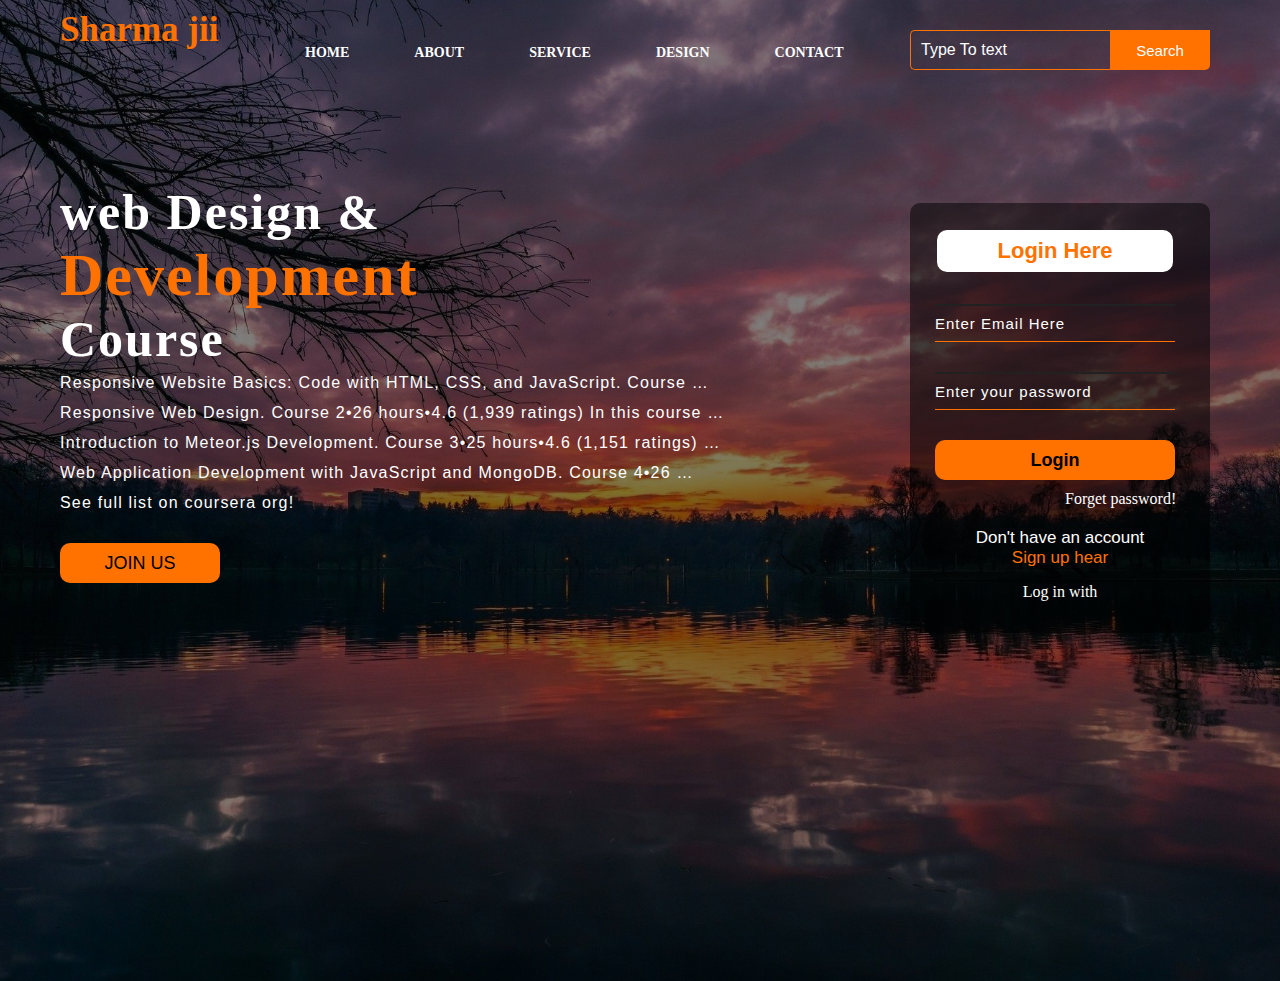
<file: vacation saathi/index.html>
<!DOCTYPE html>
<html>
<head>
    <title>webpage</title>
    <link rel="stylesheet" href="style.css">
</head>
<body>
    <div class="main">
        <div class="navbar">
            <div class="icon">
                <h2 class="logo">Sharma jii</h2>
            </div>
               <div class="menu">
                  <ul>
                     <li><a href="#">HOME</a></li>
                     <li><a href="#">ABOUT</a></li>
                     <li><a href="#">SERVICE</a></li>
                     <li><a href="#">DESIGN</a></li>
                     <li><a href="#">CONTACT</a></li>
                   </ul>
               </div>
               <div class="search">
                <input class="srch" type="search" placeholder="Type To text" >
                <a href="#"> <button class="btn">Search</button></a>
               </div>
        </div>
        <div class="content">
              <h1>web Design & <br><span>Development</span> <br> Course</h1>
              <p class="par">Responsive Website Basics: Code with HTML, CSS, and JavaScript. Course …<br>
                Responsive Web Design. Course 2•26 hours•4.6 (1,939 ratings) In this course …<br>
                Introduction to Meteor.js Development. Course 3•25 hours•4.6 (1,151 ratings) …<br>
                Web Application Development with JavaScript and MongoDB. Course 4•26 …<br>
                See full list on coursera org!<br>
                </p>
             <button class="bgd"><a href="#">JOIN US</a></button>
             <div class="form">
                <h2>Login Here</h2>
                <input type="email" name="email" placeholder="Enter Email Here">
                <input type="password" placeholder="Enter your password">
                <button class="btnn"><a href="#">Login</a></button>
                <p class="maa">Forget password!</p>
                <p class="link">Don't have an account<br>
                <a href="#">Sign up hear</a></p>
                <p class="liw">Log in with</p>
             </div>
        </div>
    </div>
</body>
</html>
</file>
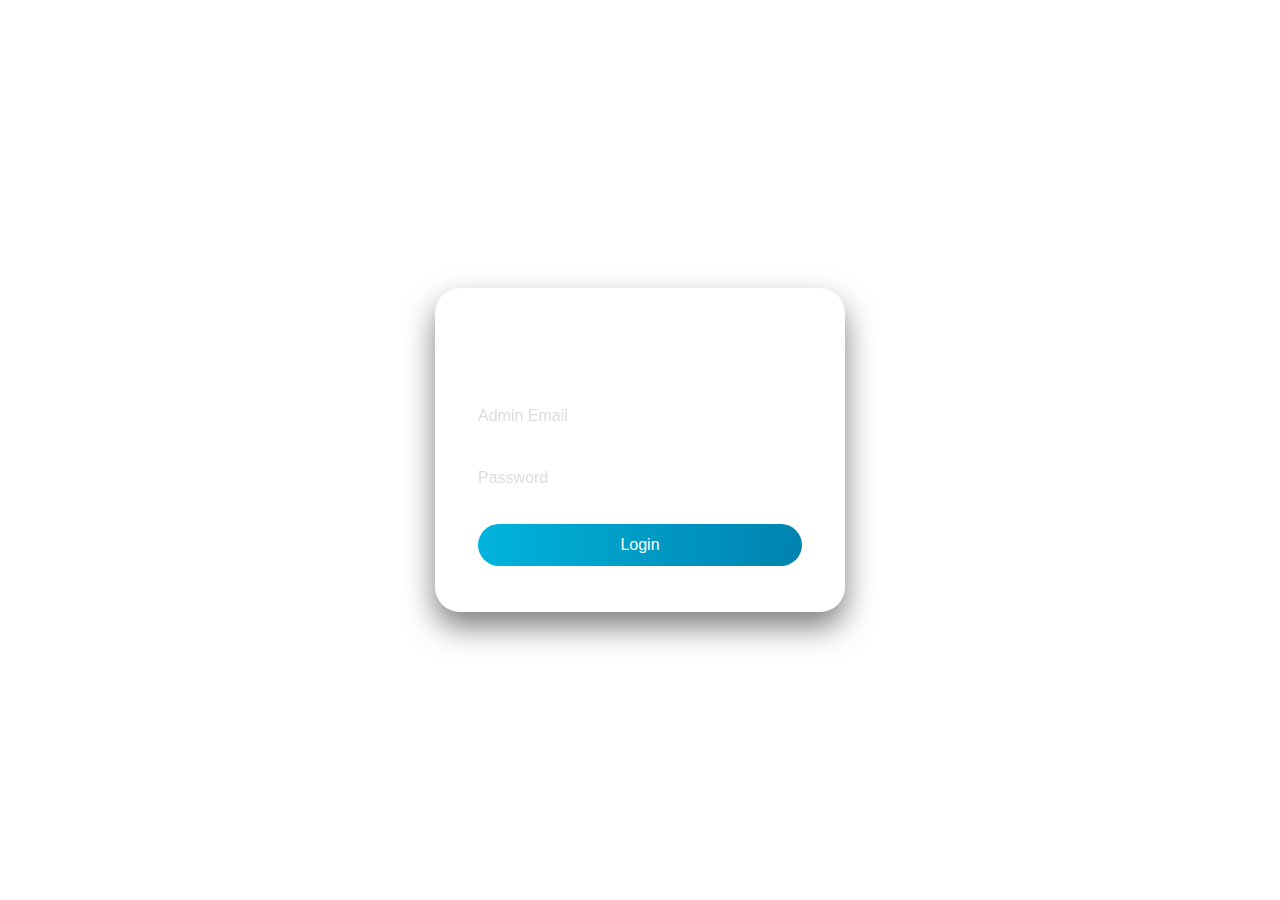
<file: vacation saathi/Admin.html>
<!DOCTYPE html>
<html lang="en">
<head>
  <meta charset="UTF-8">
  <title>Admin Login</title>
  <style>
    body {
      margin: 0;
      padding: 0;
      font-family: "Segoe UI", sans-serif;
      background: url('https://images.unsplash.com/photo-1507525428034-b723cf961d3e') no-repeat center center fixed;
      background-size: cover;
      height: 100vh;
      display: flex;
      justify-content: center;
      align-items: center;
    }

    .login-card {
      background: rgba(255, 255, 255, 0.1);
      border-radius: 25px;
      backdrop-filter: blur(15px);
      box-shadow: 0 15px 30px rgba(0, 0, 0, 0.5);
      padding: 30px 25px;
      width: 360px;
      color: #fff;
      text-align: center;
    }

    .login-card img.travel-image {
      width: 100%;
      height: 150px;
      object-fit: cover;
      border-radius: 12px;
      margin-bottom: 20px;
    }

    .login-card h2 {
      margin-bottom: 20px;
    }

    .login-card input {
      width: 90%;
      padding: 12px;
      margin: 10px 0;
      border: none;
      border-radius: 15px;
      background: rgba(255, 255, 255, 0.2);
      color: #fff;
      font-size: 16px;
      outline: none;
    }

    .login-card input::placeholder {
      color: #ddd;
    }

    .login-card button {
      width: 90%;
      padding: 12px;
      margin-top: 15px;
      border: none;
      border-radius: 25px;
      background: linear-gradient(to right, #00b4db, #0083b0);
      color: #fff;
      font-size: 16px;
      cursor: pointer;
      transition: background 0.3s;
    }

    .login-card button:hover {
      background: linear-gradient(to right, #0083b0, #00b4db);
    }
    .error {
      color: red;
      text-align: center;
      margin-top: 10px;
    }
  </style>
</head>
<body>
  <div class="login-card">
    <h2>Admin Login</h2>
    <form id="login-form">
      <input type="email" id="email" placeholder="Admin Email" required>
      <input type="password" id="password" placeholder="Password" required>
      <button type="submit">Login</button>
      <p id="error-msg" class="error"></p>
    </form>
  </div>

  <script>
    document.getElementById("login-form").addEventListener("submit", function(e) {
      e.preventDefault();

      const email = document.getElementById("email").value;
      const password = document.getElementById("password").value;
      const errorMsg = document.getElementById("error-msg");

      // Set your admin credentials here
      const adminEmail = "ravanraj81248@gmail.com";
      const adminPassword = "vivek123";

      if (email === adminEmail && password === adminPassword) {
        sessionStorage.setItem("adminLoggedIn", "true");
        window.location.href = "view-booking.html";
      } else {
        errorMsg.textContent = "Invalid email or password.";
      }
    });
  </script>
</body>
</html>
</file>
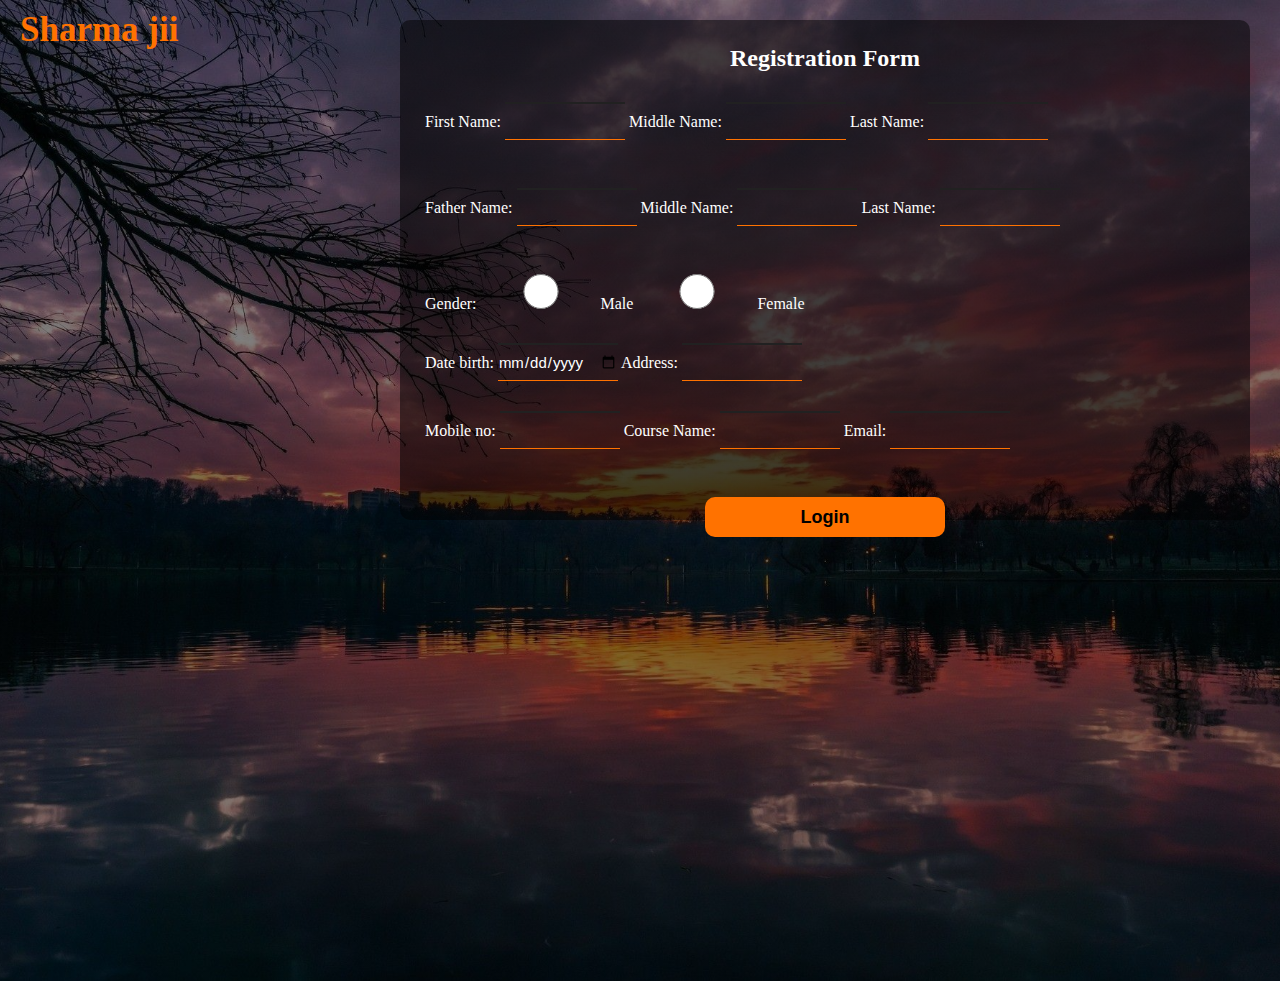
<file: vacation saathi/intel.html>
<!DOCTYPE html>
<html>
<head>
    <title>second page</title>
</head>
<link rel="stylesheet" href="shift.css">
<body>
    <div class="main">
        <div class="icon">
           <h2 class="logo"> Sharma jii</h2>
         </div>
       <div class="form">
            <h2> Registration Form</h2>
          <form action="/submit_form" method="post">
            <label for="fname">First Name:</label>
            <input type="text" id="fname" name="fname">
            <label for="mname">Middle Name:</label>
            <input type="text" id="mname" name="mname">
            <label for="lname">Last Name:</label>
            <input type="text" id="lname" name="lname"><br><br>
            <label for="lname">Father Name:</label>
            <input type="text" id="fname" name="fname">
            <label for="mname">Middle Name:</label>
            <input type="text" id="mname" name="mname">
            <label for="lname">Last Name:</label>
            <input type="text" id="lname" name="lname"><br><br>
            <label for="gname">Gender:</label>
            <input type="radio">Male
            <input type="radio">Female<br>
            <label for="lname">Date birth:</label>
            <input type="date" id="date" name="date">
            <label for="lname"> Address:</label>
            <input type="text" id="aname" name="aname"><br>
            <label for="lname">Mobile no:</label>
            <input type="text" id="mname" name="mname">
            <label for="lname">Course Name:</label>
            <input type="text" id="cname" name="cname">
            <label for="email">Email:</label>
            <input type="email" id="email" name="email"><br><br>
            <center>
                <button class="btnn"><a href="#">Login</a></button>
             </center>
          </form>          
       </div>
    </div>
</body>
</html>
</file>
<file: vacation saathi/style.css>
*{
    margin: 0;
    padding: 0;
}
.main{
    width: 100%;
    background:linear-gradient( to top,rgb(0,0,0,0.5)50%, rgb(0,0,0,0.5)50%),url(wp3470415.jpg);
    background-size: cover;
    background-position: center;
    height: 109vh;
}
.navbar{
    width: 1200px;
    height: 75px;
    margin: auto;
}
.icon{
    width: 200px;
    float: left;
    height: 70px;
}
.logo{
    color: #ff7200;
     font-size: 35px;
     font-family: Arial,;
     padding-left: 20px;
     float: left;
     padding-top: 10px;
}
.menu{
    width: 400px;
    float: left;
    height: 70px;
    margin-top: 45px;
}
ul{
    float: left;
    display: flex;
    justify-content: center;
    align-items: center;
}
ul li{
    list-style: none;
    margin-left: 65px;
    margin: top 27px; 
    font-size: 14px;
}
ul li a{
    text-decoration: none;
    color: white;
    font-family:Arial,;
    font-weight: bold;
    transition: 0.4s ease-in-out;
}
ul li a:hover{
    color: #ff7200;
}
.search{
    width: 330px; 
    float: left;
    margin-left: 270px;
}
.srch{
    font-family: 'Times New Roman';
    width: 200px;
    height: 40px;
    background: transparent;
    border: 1px solid #ff7200;
    margin-top: 30px;
    color: #ffff;
    border-right: none;
    font-size: 16px;
    float: left;
    padding: 10px;
    border-bottom-left-radius: 5px;
    border-top-left-radius: 5px;
}
.btn{
    width: 100px;
    height: 40px;
    background: #ff7200;
    border: 2px solid #ff7200;
    margin-top: 30px;
    color: #ffff;
    font-size: 15px;
    border-bottom-right-radius: 5px;
    border-bottom-right-radius: 5px;
}
.btn:hover{
    background: #ffff;
    color:#ff7200;
}
.btn:focus{
    outline: none;
}
.srch:focus{
    outline: none;
}
.content{
    width:1200px ;
    height:auto ;
    margin:auto ;
    color:#ffff ;
    position: relative;
}
.content .par{
    padding-left: 20px;
    padding-bottom: 25px;
    font-family: Arial;
    letter-spacing: 1.2px;
    line-height: 30px;
}
.content h1{
    font-family:'Times New Roman';
    font-size: 50px;
    padding-left: 20px;
    margin-top: 9%;
    letter-spacing: 2px;
}
.content .bgd {
    width: 160px;
    height: 40px;
    background: #ff7200;
    border: none;
    margin-bottom: 10px;
    margin-left: 20px;
    border-radius: 10px;
    font-size: 18px;
    cursor: pointer;
    transition: .4s ease ;
}
.content .bgd a{
    text-decoration: none;
    color: black;
    transition: .3s ease;
}
.bgd:hover{
    background: #ffff;
}
.content span{
    color: #ff7200;
    font-size: 60px; 
}
.form{
    width: 250px; ;
    height: 380px; ;
    background:linear-gradient( to top,rgb(0,0,0,0.5)50%, rgb(0,0,0,0.5)50%);
    position: absolute;
    top: 20px;
    left: 870px;
    border-radius: 10px;
    padding: 25px;
}
.form h2{
    width: 220px;
    font-family: sans-serif;
    text-align: center;
    color:#ff7200 ;
    font-size: 22px;
    background-color: #ffff;
    border-radius: 10px;
    margin: 2px;
    padding: 8px;
}
.form input{
    width: 240px;
    height: 35px;
    background: transparent;
    border-bottom: 1px solid #ff7200;
    border-right: none;
    border-left: none;
    color: #ffff;
    font-size: 15px;
    letter-spacing: 1px;
    margin-top: 30px;
    font-family:sans-serif ;
}
.form input:focus{
    outline: none;
}
::placeholder{
    color: #ffff;
    font-family: Arial;
}
.btnn{
    width: 240px;
    height: 40px;
    background: #ff7200;
    border: none;
    margin-top: 30px;
    font-size: 18px;
    border-radius: 10px;
    cursor: pointer;
    color: #ffff;
    transition: 0.4s ease;
}
.btnn:hover{
    background: #ffff;
    color:#ff7200;
}
.btnn a{
    text-decoration: none;
    color: black;
    font-weight: bold;
}
.form .link{
    font-family: Arial, Helvetica, sans-serif;
    font-size: 17px;
    padding-top: 20px;
    text-align: center;
}
.form .link a{
    text-decoration: none;
    color: #ff7200;
}
.liw{
    padding-top: 15px;
    padding-bottom: 10px;
    text-align: center;
}
.maa{
    margin-left: 130px;
    margin-top: 10px;
}
</file>
<file: vacation saathi/shift.css>
*{
    margin: 0;
    padding: 0;
}
.main{
    width: 100%;
    background:linear-gradient( to top,rgb(0,0,0,0.5)50%, rgb(0,0,0,0.5)50%),url(wp3470415.jpg);
    background-size: cover;
    background-position: center;
    height: 109vh;
}
.icon{
    width: 200px;
    float: left;
    height: 70px;
    
}
.logo{
    color: #ff7200;
     font-size: 35px;
     font-family: Arial,;
     padding-left: 20px;
     float: left;
     padding-top: 10px;
}
.form{
    width: 800px; 
    height: 450px; ;
    background:linear-gradient( to top,rgb(0,0,0,0.5)50%, rgb(0,0,0,0.5)50%);
    position: absolute;
    top: 20px;
    left: 400px;
    border-radius: 10px;
    padding: 25px;
    color: #ffff;
}
.input,select{
    width: 100%;
    padding: 10px;
    margin-bottom: 15px;
    border-radius: 10px;
}
input[type="submit"]:hover{
    background: #ff7200;
    width: 100px;
    border-radius: 10px;
}
.form h2{
    text-align: center;
    color: #ffff
}
.form input{
    width: 120px;
    height: 35px;
    background: transparent;
    border-bottom: 1px solid #ff7200;
    border-right: none;
    border-left: none;
    color: #ffff;
    text-shadow: 10px;
    font-size: 15px;
    word-spacing: 5px;
    margin-top: 30px;
    font-family:sans-serif ;
}
.form h2:hover{
    color:#ff7200;
}
.btnn{
    width: 240px;
    height: 40px;
    background: #ff7200;
    border: none;
    margin-top: 30px;
    font-size: 18px;
    border-radius: 10px;
    cursor: pointer;
    color: #ffff;
    transition: 0.4s ease;
}
.btnn:hover{
    background: #ffff;
    color:#ff7200;
}
.btnn a{
    text-decoration: none;
    color: black;
    font-weight: bold;
}
</file>
